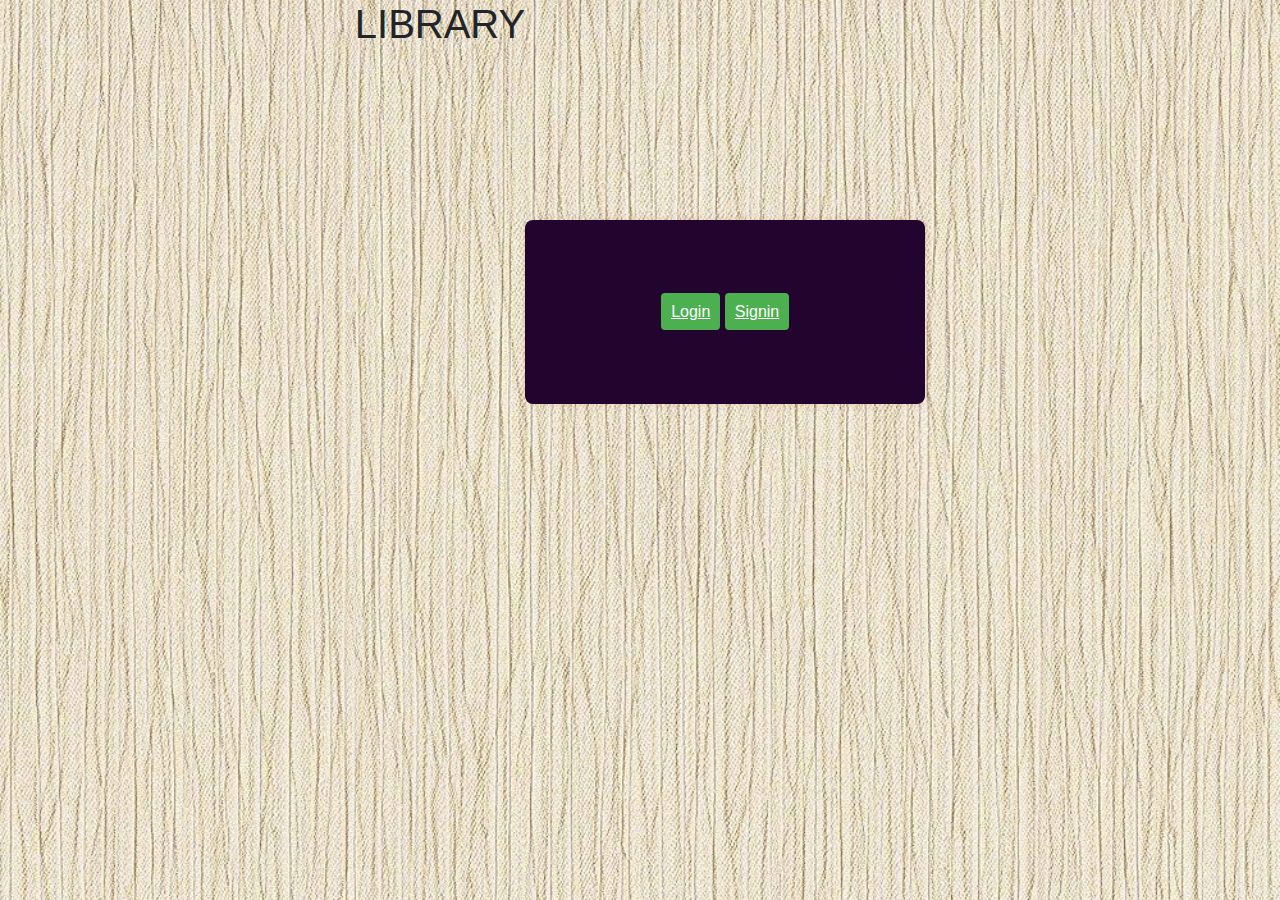
<file: index.html>
<!DOCTYPE html>
<html lang="en">
<head>
    <meta charset="UTF-8">
    <meta name="viewport" content="width=device-width, initial-scale=1.0">
    <title>Home</title>
    <link href="https://cdn.jsdelivr.net/npm/bootstrap@5.3.3/dist/css/bootstrap.min.css" rel="stylesheet" integrity="sha384-QWTKZyjpPEjISv5WaRU9OFeRpok6YctnYmDr5pNlyT2bRjXh0JMhjY6hW+ALEwIH" crossorigin="anonymous">
    <link rel="stylesheet" href="style.css">
</head>
<body class="home">
   <div class="h1"> <h1 class="text-center">LIBRARY</h1></div>
  <div ><form class="hom">
    <div class="container text-center mt-5">
        <a href="login.html" class="btnn btn-primary">Login</a>
        <a href="sign.html" class="btnn btn-primary">Signin</a>
      </div>
    </form>
    </div>
    <script src="https://cdn.jsdelivr.net/npm/bootstrap@5.3.3/dist/js/bootstrap.bundle.min.js" integrity="sha384-YvpcrYf0tY3lHB60NNkmXc5s9fDVZLESaAA55NDzOxhy9GkcIdslK1eN7N6jIeHz" crossorigin="anonymous"></script>  
</body>
</html>
</file>
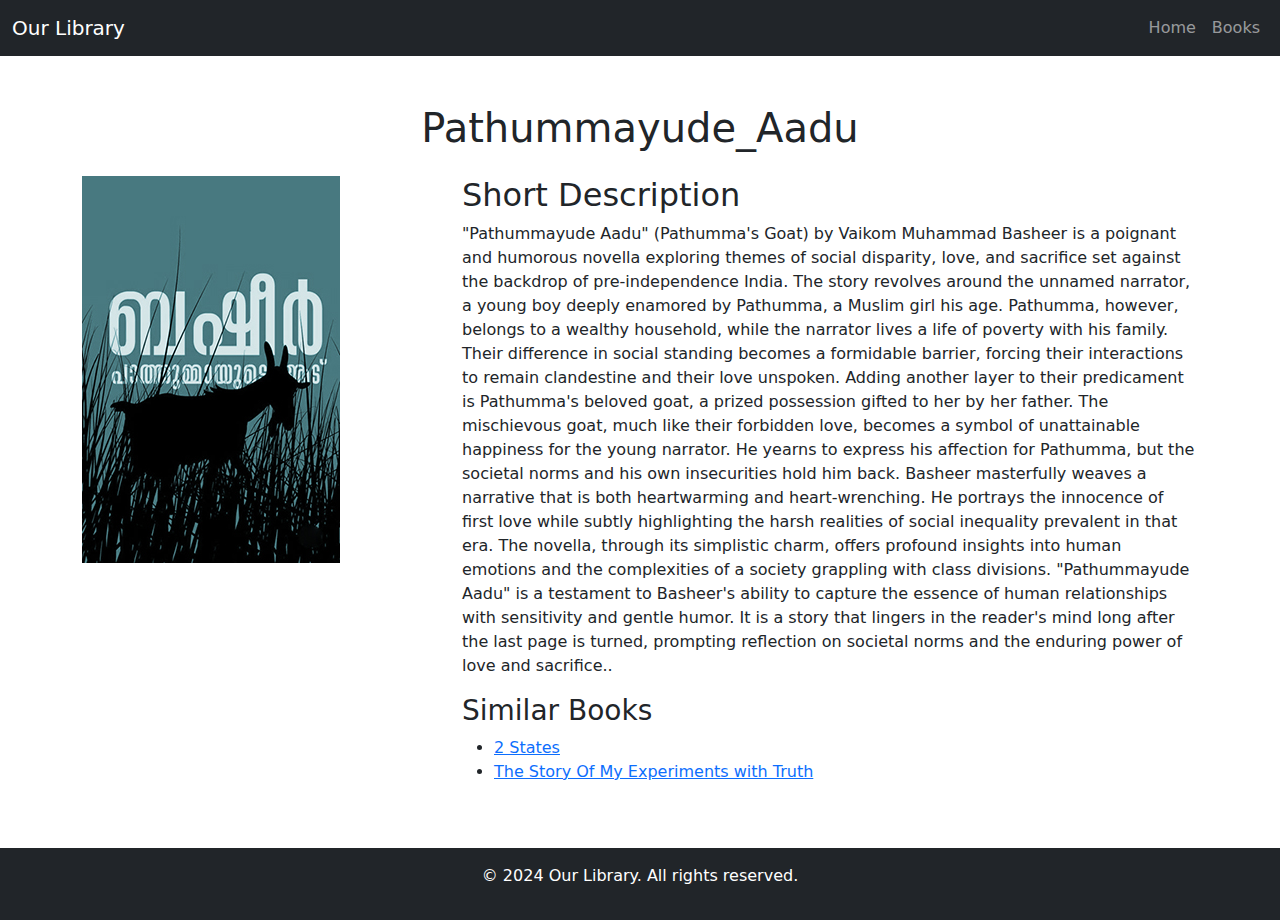
<file: book1.html>
<!DOCTYPE html>
<html lang="en">
<head>
    <meta charset="UTF-8">
    <meta name="viewport" content="width=device-width, initial-scale=1.0">
    <title>Pathummayude_Aadu</title>
    <link href="https://cdn.jsdelivr.net/npm/bootstrap@5.3.0/dist/css/bootstrap.min.css" rel="stylesheet">
</head>
<body>
    <nav class="navbar navbar-expand-lg navbar-dark bg-dark">
        <div class="container-fluid">
            <a class="navbar-brand" href="#">Our Library</a>
            <button class="navbar-toggler" type="button" data-bs-toggle="collapse" data-bs-target="#navbarNav" aria-controls="navbarNav" aria-expanded="false" aria-label="Toggle navigation">
                <span class="navbar-toggler-icon"></span>
            </button>
            <div class="collapse navbar-collapse" id="navbarNav">
                <ul class="navbar-nav ms-auto">
                    <li class="nav-item">
                        <a class="nav-link" href="index.html">Home</a>
                    </li>
                    <li class="nav-item">
                        <a class="nav-link" href="books.html">Books</a>
                    </li>
                     </ul>
            </div>
        </div>
    </nav>

    <div class="container mt-5">
        <h1 class="text-center">Pathummayude_Aadu</h1>

        <div class="row mt-4">
            <div class="col-md-4">
                <img src="image/Pathummayude_Aadu.jpg" class="img-fluid" alt="Pathummayude_Aadu">
            </div>
            <div class="col-md-8">
                <h2>Short Description</h2>
                <p>"Pathummayude Aadu" (Pathumma's Goat) by Vaikom Muhammad Basheer is a poignant and humorous novella exploring themes of social disparity, love, and sacrifice set against the backdrop of pre-independence India.

                    The story revolves around the unnamed narrator, a young boy deeply enamored by Pathumma, a Muslim girl his age. Pathumma, however, belongs to a wealthy household, while the narrator lives a life of poverty with his family. Their difference in social standing becomes a formidable barrier, forcing their interactions to remain clandestine and their love unspoken.
                    
                    Adding another layer to their predicament is Pathumma's beloved goat, a prized possession gifted to her by her father. The mischievous goat, much like their forbidden love, becomes a symbol of unattainable happiness for the young narrator. He yearns to express his affection for Pathumma, but the societal norms and his own insecurities hold him back.
                    
                    Basheer masterfully weaves a narrative that is both heartwarming and heart-wrenching. He portrays the innocence of first love while subtly highlighting the harsh realities of social inequality prevalent in that era. The novella, through its simplistic charm, offers profound insights into human emotions and the complexities of a society grappling with class divisions.
                    
                    "Pathummayude Aadu" is a testament to Basheer's ability to capture the essence of human relationships with sensitivity and gentle humor. It is a story that lingers in the reader's mind long after the last page is turned, prompting reflection on societal norms and the enduring power of love and sacrifice..</p>

                <h3>Similar Books</h3>
                <ul>
                    <li><a href="book2.html">2 States</a></li>
                    <li><a href="book3.html">The Story Of My Experiments with Truth</a></li>
                </ul>
            </div>
        </div>
    </div>

    <footer class="bg-dark text-white text-center py-3 mt-5">
        <p>&copy; 2024 Our Library. All rights reserved.</p>
    </footer>

    <script src="https://cdn.jsdelivr.net/npm/bootstrap@5.3.0/dist/js/bootstrap.bundle.min.js"></script>
</body>
</html>
</file>
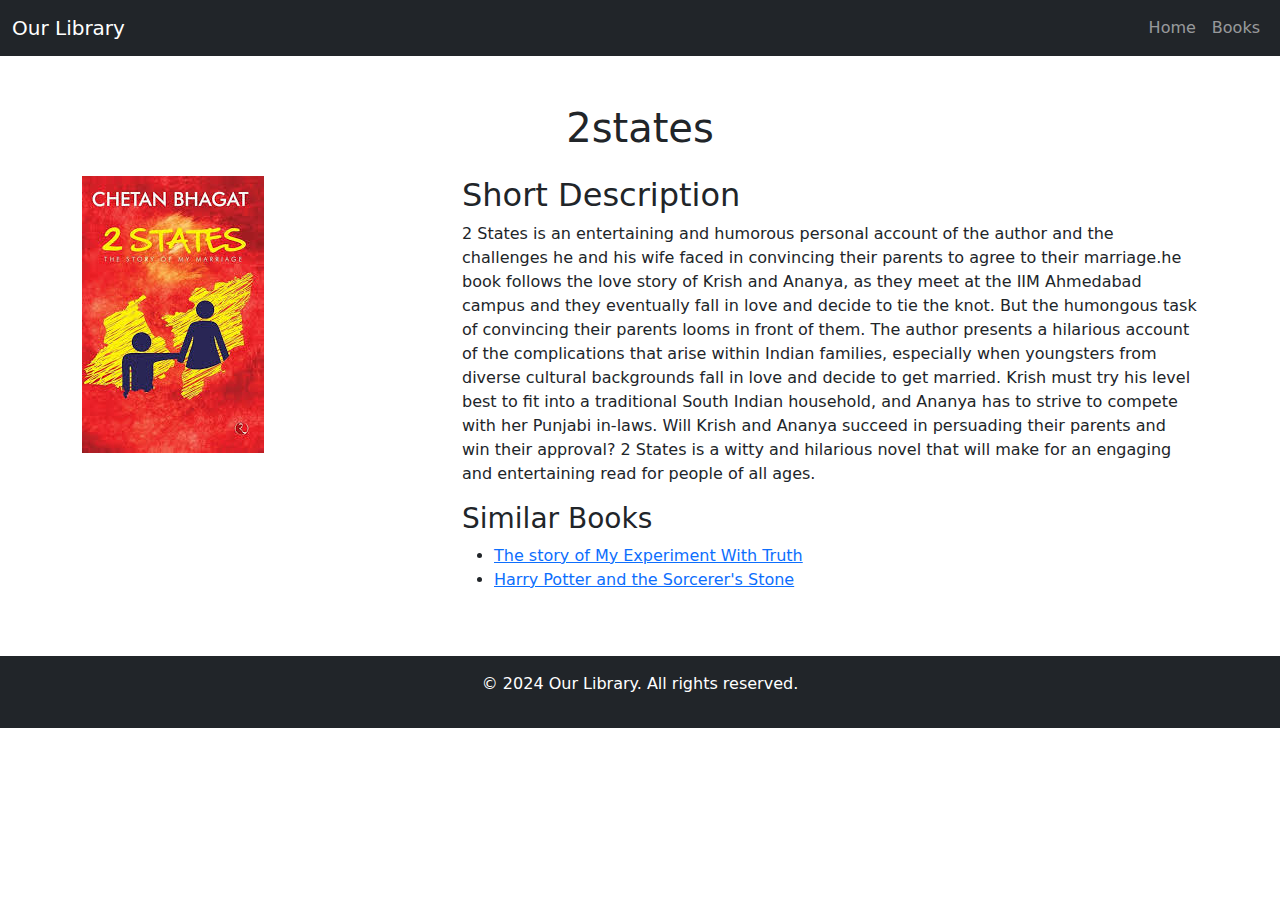
<file: book2.html>
<!DOCTYPE html>
<html lang="en">
<head>
    <meta charset="UTF-8">
    <meta name="viewport" content="width=device-width, initial-scale=1.0">
    <title>2states</title>
    <link href="https://cdn.jsdelivr.net/npm/bootstrap@5.3.0/dist/css/bootstrap.min.css" rel="stylesheet">
</head>
<body>
    <nav class="navbar navbar-expand-lg navbar-dark bg-dark">
        <div class="container-fluid">
            <a class="navbar-brand" href="#">Our Library</a>
            <button class="navbar-toggler" type="button" data-bs-toggle="collapse" data-bs-target="#navbarNav" aria-controls="navbarNav" aria-expanded="false" aria-label="Toggle navigation">
                <span class="navbar-toggler-icon"></span>
            </button>
            <div class="collapse navbar-collapse" id="navbarNav">
                <ul class="navbar-nav ms-auto">
                    <li class="nav-item">
                        <a class="nav-link" href="index.html".html">Home</a>
                    </li>
                    <li class="nav-item">
                        <a class="nav-link" href="books.html">Books</a>
                    </li>
                    </ul>
            </div>
        </div>
    </nav>

    <div class="container mt-5">
        <h1 class="text-center">2states</h1>

        <div class="row mt-4">
            <div class="col-md-4">
                <img src="image/2states.jpg" class="img-fluid" alt="2 States">
            </div>
            <div class="col-md-8">
                <h2>Short Description</h2>
                <p>2 States is an entertaining and humorous personal account of the author and the challenges he and his wife faced in convincing their parents to agree to their marriage.he book follows the love story of Krish and Ananya, as they meet at the IIM Ahmedabad campus and they eventually fall in love and decide to tie the knot. But the humongous task of convincing their parents looms in front of them.
                    The author presents a hilarious account of the complications that arise within Indian families, especially when youngsters from diverse cultural backgrounds fall in love and decide to get married.
                    Krish must try his level best to fit into a traditional South Indian household, and Ananya has to strive to compete with her Punjabi in-laws.
                    Will Krish and Ananya succeed in persuading their parents and win their approval? 2 States is a witty and hilarious novel that will make for an engaging and entertaining read for people of all ages.</p>

                <h3>Similar Books</h3>
                <ul>
                    <li><a href="book1.html">The story of My Experiment With Truth</a></li>
                    <li><a href="book4.html">Harry Potter and the Sorcerer's Stone</a></li>
                </ul>
            </div>
        </div>
    </div>

    <footer class="bg-dark text-white text-center py-3 mt-5">
        <p>&copy; 2024 Our Library. All rights reserved.</p>
    </footer>

    <script src="https://cdn.jsdelivr.net/npm/bootstrap@5.3.0/dist/js/bootstrap.bundle.min.js"></script>
</body>
</html>
</file>
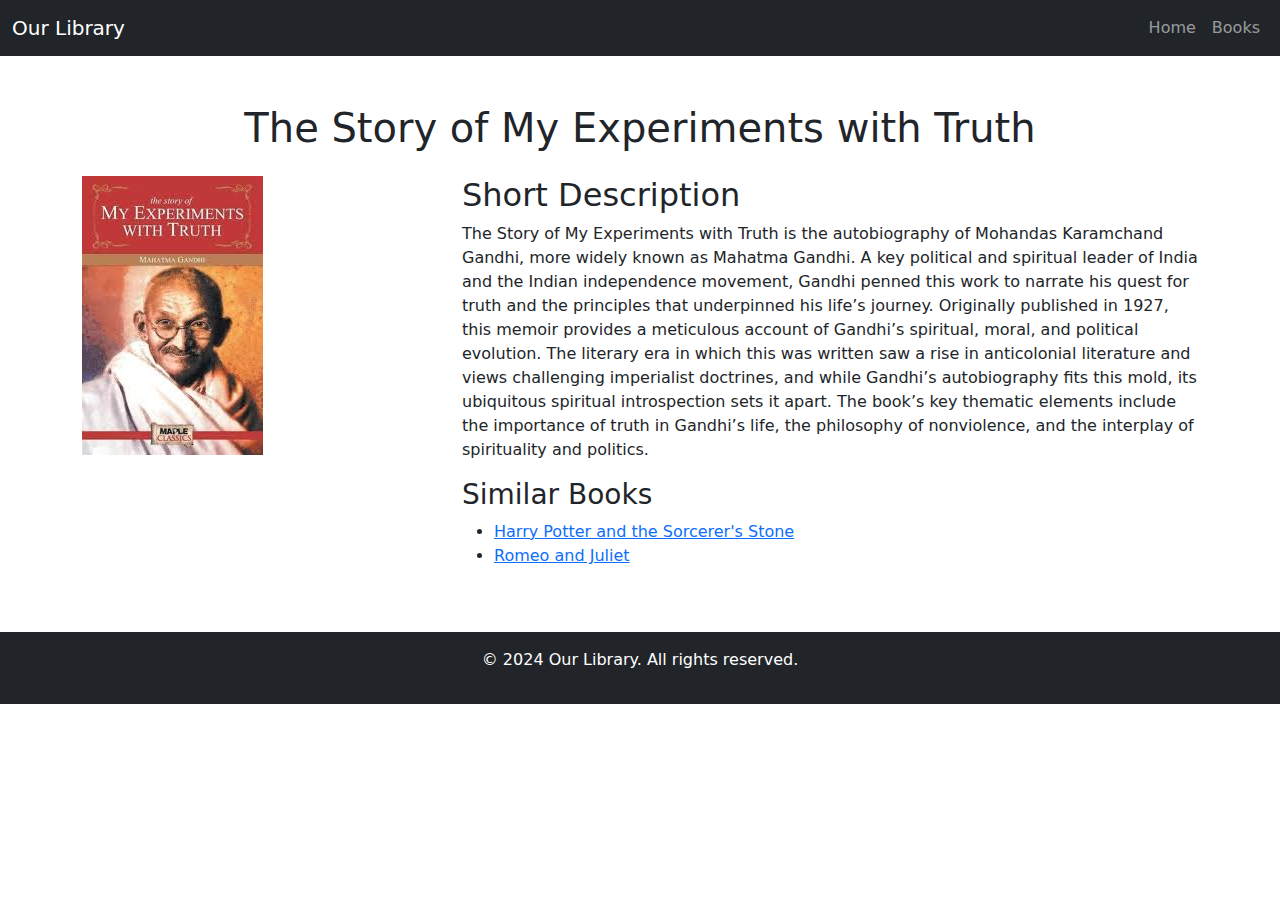
<file: book3.html>
<!DOCTYPE html>
<html lang="en">
<head>
    <meta charset="UTF-8">
    <meta name="viewport" content="width=device-width, initial-scale=1.0">
    <title>The Story of My Experiments with Truth</title>
    <link href="https://cdn.jsdelivr.net/npm/bootstrap@5.3.0/dist/css/bootstrap.min.css" rel="stylesheet">
</head>
<body>
    <nav class="navbar navbar-expand-lg navbar-dark bg-dark">
        <div class="container-fluid">
            <a class="navbar-brand" href="#">Our Library</a>
            <button class="navbar-toggler" type="button" data-bs-toggle="collapse" data-bs-target="#navbarNav" aria-controls="navbarNav" aria-expanded="false" aria-label="Toggle navigation">
                <span class="navbar-toggler-icon"></span>
            </button>
            <div class="collapse navbar-collapse" id="navbarNav">
                <ul class="navbar-nav ms-auto">
                    <li class="nav-item">
                        <a class="nav-link" href="index.html">Home</a>
                    </li>
                    <li class="nav-item">
                        <a class="nav-link" href="books.html">Books</a>
                    </li>
                    </ul>
            </div>
        </div>
    </nav>

    <div class="container mt-5">
        <h1 class="text-center">The Story of My Experiments with Truth</h1>

        <div class="row mt-4">
            <div class="col-md-4">
                <img src="image/gandhi.jpg" class="img-fluid" alt="The Story of My Experiments with Truth">
            </div>
            <div class="col-md-8">
                <h2>Short Description</h2>
                <p>The Story of My Experiments with Truth is the autobiography of Mohandas Karamchand Gandhi, more widely known as Mahatma Gandhi. A key political and spiritual leader of India and the Indian independence movement, Gandhi penned this work to narrate his quest for truth and the principles that underpinned his life’s journey. Originally published in 1927, this memoir provides a meticulous account of Gandhi’s spiritual, moral, and political evolution. The literary era in which this was written saw a rise in anticolonial literature and views challenging imperialist doctrines, and while Gandhi’s autobiography fits this mold, its ubiquitous spiritual introspection sets it apart. The book’s key thematic elements include the importance of truth in Gandhi’s life, the philosophy of nonviolence, and the interplay of spirituality and politics.</p>

                <h3>Similar Books</h3>
                <ul>
                    <li><a href="book4.html">Harry Potter and the Sorcerer's Stone</a></li>
                    <li><a href="book5.html">Romeo and Juliet</a></li>
                </ul>
            </div>
        </div>
    </div>

    <footer class="bg-dark text-white text-center py-3 mt-5">
        <p>&copy; 2024 Our Library. All rights reserved.</p>
    </footer>

    <script src="https://cdn.jsdelivr.net/npm/bootstrap@5.3.0/dist/js/bootstrap.bundle.min.js"></script>
</body>
</html>
</file>
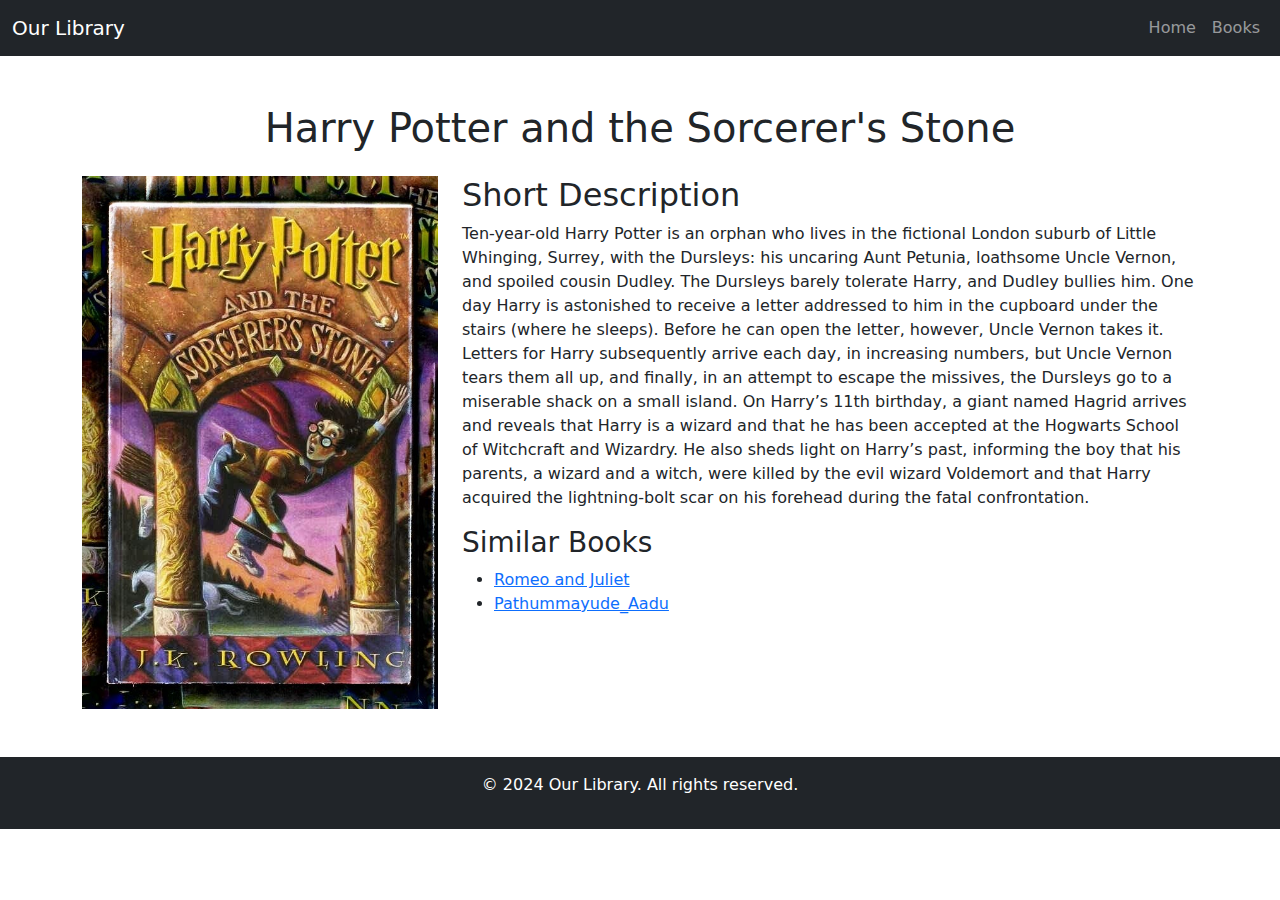
<file: book4.html>
<!DOCTYPE html>
<html lang="en">
<head>
    <meta charset="UTF-8">
    <meta name="viewport" content="width=device-width, initial-scale=1.0">
    <title>Harry Potter and the Sorcerer's Stone</title>
    <link href="https://cdn.jsdelivr.net/npm/bootstrap@5.3.0/dist/css/bootstrap.min.css" rel="stylesheet">
</head>
<body>
    <nav class="navbar navbar-expand-lg navbar-dark bg-dark">
        <div class="container-fluid">
            <a class="navbar-brand" href="#">Our Library</a>
            <button class="navbar-toggler" type="button" data-bs-toggle="collapse" data-bs-target="#navbarNav" aria-controls="navbarNav" aria-expanded="false" aria-label="Toggle navigation">
                <span class="navbar-toggler-icon"></span>
            </button>
            <div class="collapse navbar-collapse" id="navbarNav">
                <ul class="navbar-nav ms-auto">
                    <li class="nav-item">
                        <a class="nav-link" href="index.html">Home</a>
                    </li>
                    <li class="nav-item">
                        <a class="nav-link" href="books.html">Books</a>
                    </li>
                    </ul>
            </div>
        </div>
    </nav>

    <div class="container mt-5">
        <h1 class="text-center">Harry Potter and the Sorcerer's Stone</h1>

        <div class="row mt-4">
            <div class="col-md-4">
                <img src="image/harry.jpg" class="img-fluid" alt="Harry Potter and the Sorcerer's Stone">
            </div>
            <div class="col-md-8">
                <h2>Short Description</h2>
                <p>Ten-year-old Harry Potter is an orphan who lives in the fictional London suburb of Little Whinging, Surrey, with the Dursleys: his uncaring Aunt Petunia, loathsome Uncle Vernon, and spoiled cousin Dudley. The Dursleys barely tolerate Harry, and Dudley bullies him. One day Harry is astonished to receive a letter addressed to him in the cupboard under the stairs (where he sleeps). Before he can open the letter, however, Uncle Vernon takes it. Letters for Harry subsequently arrive each day, in increasing numbers, but Uncle Vernon tears them all up, and finally, in an attempt to escape the missives, the Dursleys go to a miserable shack on a small island. On Harry’s 11th birthday, a giant named Hagrid arrives and reveals that Harry is a wizard and that he has been accepted at the Hogwarts School of Witchcraft and Wizardry. He also sheds light on Harry’s past, informing the boy that his parents, a wizard and a witch, were killed by the evil wizard Voldemort and that Harry acquired the lightning-bolt scar on his forehead during the fatal confrontation.

                </p>

                <h3>Similar Books</h3>
                <ul>
                    <li><a href="book5.html">Romeo and Juliet</a></li>
                    <li><a href="book1.html">Pathummayude_Aadu</a></li>
                </ul>
            </div>
        </div>
    </div>

    <footer class="bg-dark text-white text-center py-3 mt-5">
        <p>&copy; 2024 Our Library. All rights reserved.</p>
    </footer>

    <script src="https://cdn.jsdelivr.net/npm/bootstrap@5.3.0/dist/js/bootstrap.bundle.min.js"></script>
</body>
</html>
</file>
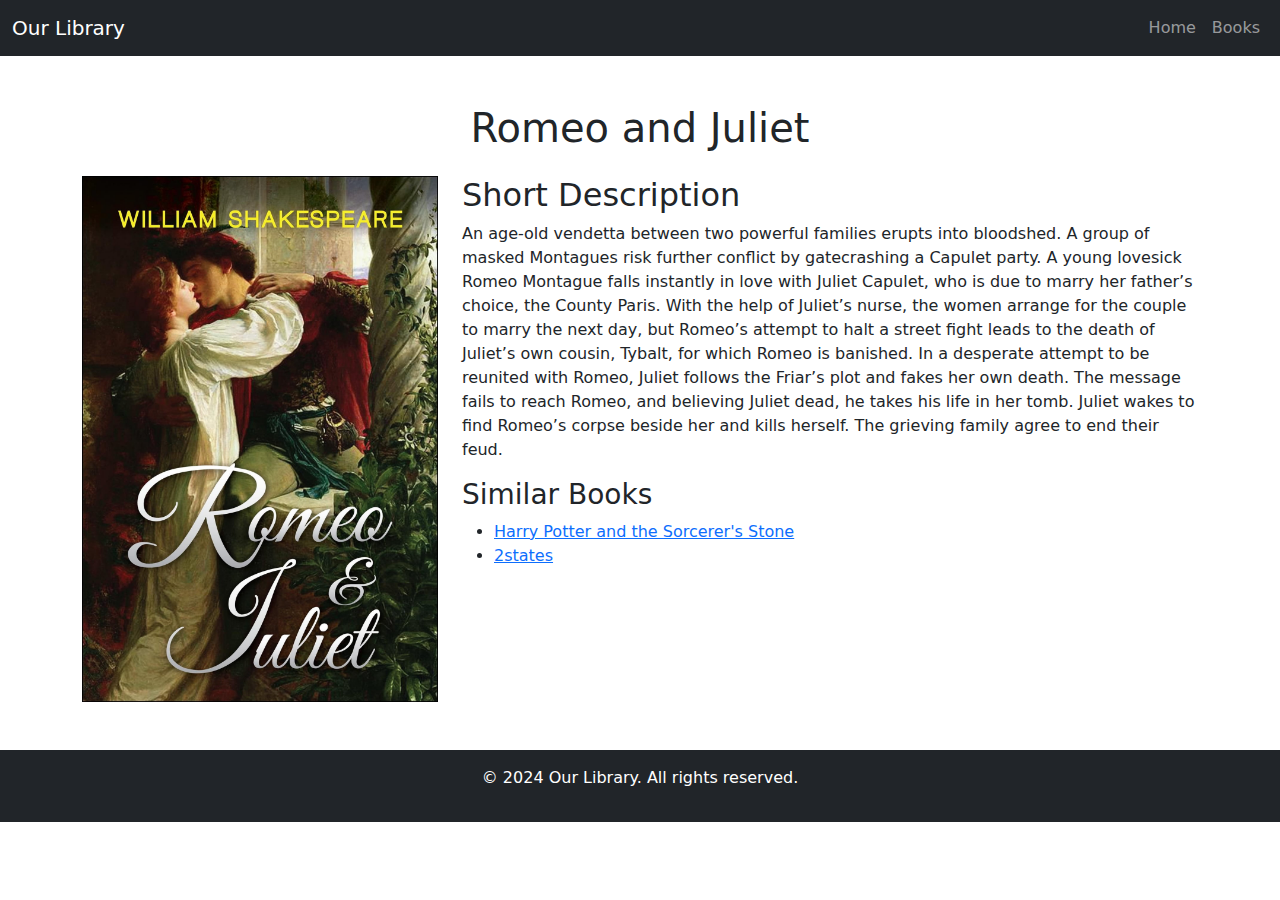
<file: book5.html>
<!DOCTYPE html>
<html lang="en">
<head>
    <meta charset="UTF-8">
    <meta name="viewport" content="width=device-width, initial-scale=1.0">
    <title>Romeo And Juliet</title>
    <link href="https://cdn.jsdelivr.net/npm/bootstrap@5.3.0/dist/css/bootstrap.min.css" rel="stylesheet">
</head>
<body>
    <nav class="navbar navbar-expand-lg navbar-dark bg-dark">
        <div class="container-fluid">
            <a class="navbar-brand" href="#">Our Library</a>
            <button class="navbar-toggler" type="button" data-bs-toggle="collapse" data-bs-target="#navbarNav" aria-controls="navbarNav" aria-expanded="false" aria-label="Toggle navigation">
                <span class="navbar-toggler-icon"></span>
            </button>
            <div class="collapse navbar-collapse" id="navbarNav">
                <ul class="navbar-nav ms-auto">
                    <li class="nav-item">
                        <a class="nav-link" href="index.html">Home</a>
                    </li>
                    <li class="nav-item">
                        <a class="nav-link" href="books.html">Books</a>
                    </li>
                    </ul>
            </div>
        </div>
    </nav>

    <div class="container mt-5">
        <h1 class="text-center">Romeo and Juliet</h1>

        <div class="row mt-4">
            <div class="col-md-4">
                <img src="image/romeo.jpg" class="img-fluid" alt="Romeo and Juliet">
            </div>
            <div class="col-md-8">
                <h2>Short Description</h2>
                <p>An age-old vendetta between two powerful families erupts into bloodshed. A group of masked Montagues risk further conflict by gatecrashing a Capulet party. A young lovesick Romeo Montague falls instantly in love with Juliet Capulet, who is due to marry her father’s choice, the County Paris. With the help of Juliet’s nurse, the women arrange for the couple to marry the next day, but Romeo’s attempt to halt a street fight leads to the death of Juliet’s own cousin, Tybalt, for which Romeo is banished. In a desperate attempt to be reunited with Romeo, Juliet follows the Friar’s plot and fakes her own death. The message fails to reach Romeo, and believing Juliet dead, he takes his life in her tomb. Juliet wakes to find Romeo’s corpse beside her and kills herself. The grieving family agree to end their feud.</p>

                <h3>Similar Books</h3>
                <ul>
                    <li><a href="book4.html">Harry Potter and the Sorcerer's Stone</a></li>
                    <li><a href="book2.html">2states</a></li>
                </ul>
            </div>
        </div>
    </div>

    <footer class="bg-dark text-white text-center py-3 mt-5">
        <p>&copy; 2024 Our Library. All rights reserved.</p>
    </footer>

    <script src="https://cdn.jsdelivr.net/npm/bootstrap@5.3.0/dist/js/bootstrap.bundle.min.js"></script>
</body>
</html>
</file>
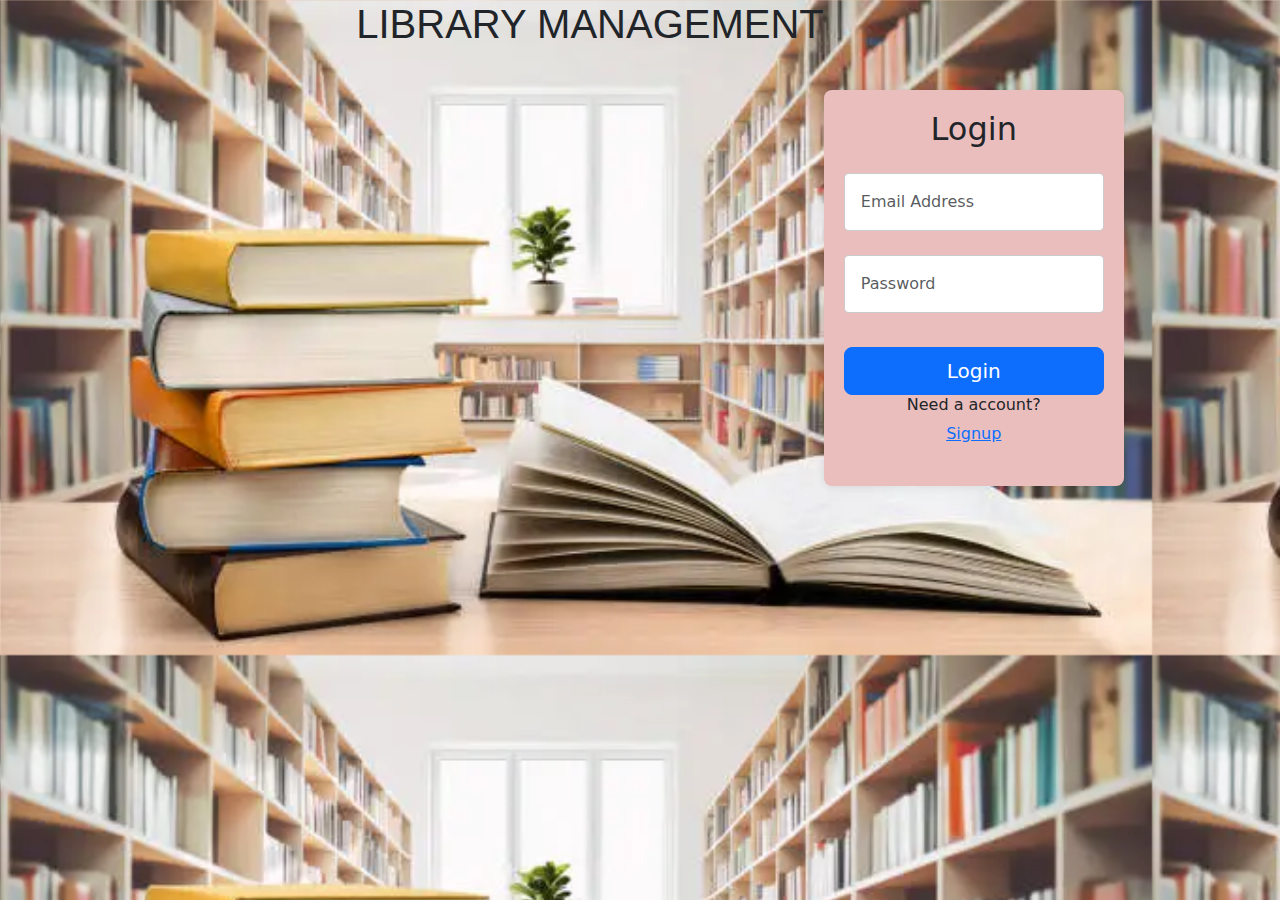
<file: login.html>
<!DOCTYPE html>
<html lang="en">
<head>
    <meta charset="UTF-8">
    <meta name="viewport" content="width=device-width, initial-scale=1.0">
    <title>Login</title>
    <link rel="stylesheet" href="style.css">
    <link href="https://cdn.jsdelivr.net/npm/bootstrap@5.3.3/dist/css/bootstrap.min.css" rel="stylesheet" integrity="sha384-QWTKZyjpPEjISv5WaRU9OFeRpok6YctnYmDr5pNlyT2bRjXh0JMhjY6hW+ALEwIH" crossorigin="anonymous">

</head>
<body>
    <div class="h1"><h1>LIBRARY MANAGEMENT</h1></div>
       <div class="login-container">
        <h2>Login</h2>
        <form action="login_process.php" method="POST">
            
            <input type="text" class="mt-4 form-control p-3 border-input" placeholder="Email Address" id="email1">
            <span id="err1"></span>
           
            <input type="password" id="password1"class="mt-4 form-control p-3 border-input" placeholder="Password">
            <span id="err2"></span>
           
                <span class="fs-5" id="pswvalidity"></span>
                <span class="fs-5" id="pswstrength"></span>
            
          
            <a onclick="return validate();" href="books.html" class="mt-4 btn btn-primary btn-lg rounded-3 w-100 btn-custom-size">Login</a>
           <div class="a1"> <h6>Need a account?</h6>
           
        <a  href="sign.html">Signup</a>
    </div> </form>
    </div>
       <script src="https://cdn.jsdelivr.net/npm/bootstrap@5.3.3/dist/js/bootstrap.bundle.min.js" integrity="sha384-YvpcrYf0tY3lHB60NNkmXc5s9fDVZLESaAA55NDzOxhy9GkcIdslK1eN7N6jIeHz" crossorigin="anonymous"></script>  
       <script src="loginval.js"></script>
    </body>
</html>
</file>
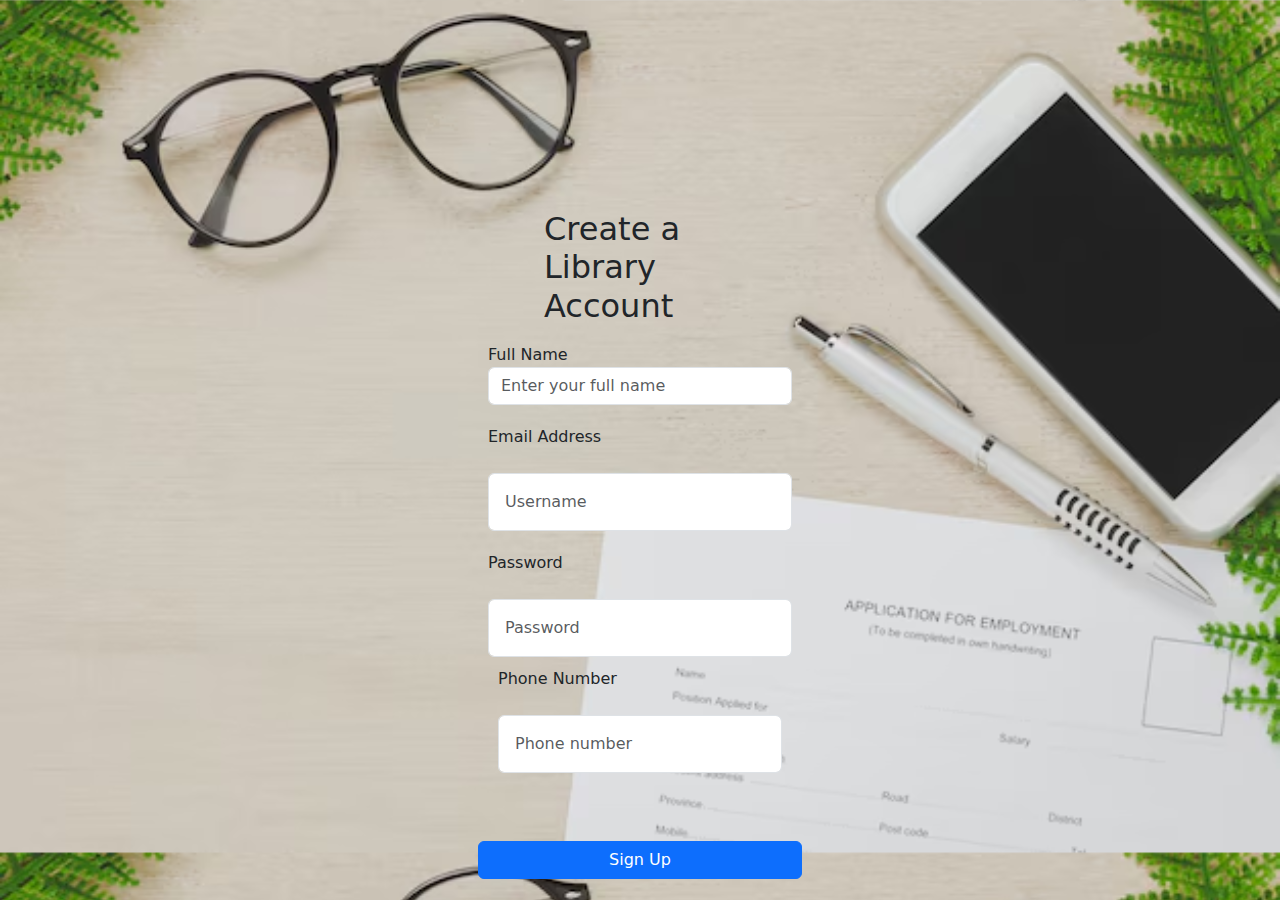
<file: sign.html>
<!DOCTYPE html>
<html lang="en">
<head>
    <meta charset="UTF-8">
    <meta name="viewport" content="width=device-width, initial-scale=1.0">
    <title>Sign in</title>
    <link rel="stylesheet" href="stylee.css">
    <link href="https://cdn.jsdelivr.net/npm/bootstrap@5.3.3/dist/css/bootstrap.min.css" rel="stylesheet" integrity="sha384-QWTKZyjpPEjISv5WaRU9OFeRpok6YctnYmDr5pNlyT2bRjXh0JMhjY6hW+ALEwIH" crossorigin="anonymous">
</head>
<body>
  <div class="signin-container">
    <div class="row justify-content-center">
        <div class="col-md-8">
                    <h2>Create a Library Account</h2>
                </div>
                <div class="card-body">
                    <form action="login_process.php" method="POST">
                        <div class="form-group">
                            <label for="name">Full Name</label>
                            <input type="text" class="form-control" id="name" placeholder="Enter your full name" required>
                        </div>
                        <div class="form-group">
                            <label for="email">Email Address</label>
                            <input type="text" class="mt-4 form-control p-3 border-input" placeholder="Username" id="email">
                            <span id="emailerr"></span>
                        </div>
                        <div class="form-group">
                            <label for="password">Password</label>
                            <input type="password" class="mt-4 form-control p-3 border-input" placeholder="Password" id="password"> 
                            <div class="d-flex justify-content-between" id="pwdLabels">
                                <span class="fs-5" id="pswvalidity"></span>
                                <span class="fs-5" id="pswstrength"></span>
                  
                    <div class="d-flex justify-content-between" id="pwdLabels">
                        <span class="fs-5" id="pwdValidity"></span>
                        <span class="fs-5" id="pwdStrength"></span>
                    </div>
                    
                        </div>
                        <div class="form-group">
                            <label for="phone number">Phone Number</label>
                            <input type="phone" class="mt-4 form-control p-3 border-input" placeholder="Phone number" id="phone">
                            <span id="phoneerr"></span>
            </div>
            <br><br> </div>
                      <a onclick="return validate();"href="index.html" id="btn" class="btn btn-primary">Sign Up</a>
                      
                    </form>
                </div>
                
            </div>
        <script src="https://cdn.jsdelivr.net/npm/bootstrap@5.3.3/dist/js/bootstrap.bundle.min.js" integrity="sha384-YvpcrYf0tY3lHB60NNkmXc5s9fDVZLESaAA55NDzOxhy9GkcIdslK1eN7N6jIeHz" crossorigin="anonymous"></script>
  <script src="validation.js"></script>
</body>
</html>
</file>
<file: style.css>
.h1{
    text-align: center;
padding-bottom: 40%;
margin-left:200px;
font-weight: 100%;
font-family: 'Gill Sans', 'Gill Sans MT', Calibri, 'Trebuchet MS', sans-serif;
}
body {
    font-family: Arial, sans-serif;
    background-image:url(./image/bgpicc.webp) ;
    background-size: 90%;
    display: flex;
    justify-content: center;
    align-items: center;
    height: 100%;
   
}
.login-container {
    background-color: #ebbebe;
    padding: 20px;
    border-radius: 8px;
    box-shadow: 0 0 10px rgba(0, 0, 0, 0.1);
    width: 300px;
}
.login-container h2 {
    text-align: center;
    margin-bottom: 20px;
}
.login-container input[type="text"],
.login-container input[type="password"],
.login-container input[type="phone number"] {
    width: 100%;
    padding: 10px;
    margin: 10px 0;
    border: 1px solid #ccc;
    border-radius: 4px;
}
.btn{
    width: 100%;
    padding: 10px;
    background-color: #4CAF50;
    color: white;
    border: none;
    border-radius: 4px;
    cursor: pointer;
}
.login-container button:hover {
    background-color: #45a049;
}

.h6 {
    text-align: left;
    margin-top: 20px;
    font-size: 15px;

}
.a1 {
    text-align: center;
    margin-bottom: 20px;
}
.container{
    margin-top: 50px;
    padding: 80px;
    background-color: #22042e;
    border-radius: 8px;
    box-shadow: 0 0 10px rgba(175, 6, 6, 0.1);
    width: 400px;
}
.hom{
    align-content: center;
    padding-right: 200px;
}
.home{
background-image: url(./image/home.jpg);
background-size: 100%;
height: 100%;
    justify-content: center;

}
.btnn{
    width: 100%;
padding: 10px;
background-color: #4CAF50;
color: white;
border: none;
border-radius: 4px;
cursor: pointer;
}
</file>
<file: stylee.css>
body {
    font-family: Arial, sans-serif;
    background-image:url(./image/signn.avif) ;
    background-size: 100%;
    display: flex;
    justify-content: center;
    align-items: center;
    padding-top:200px ;
}
.signin-container{
    width: 25%; 
    padding: 10px;  
}
.btn{
    width: 100%;
    padding: 10px;
    background-color: #4CAF50;
    color: white;
    border: none;
    border-radius: 4px;
    cursor: pointer;
}
.form-group{
    align-content: center;
    padding: 10px;
}
.form-control{
    padding:5px;
    
}
</file>
